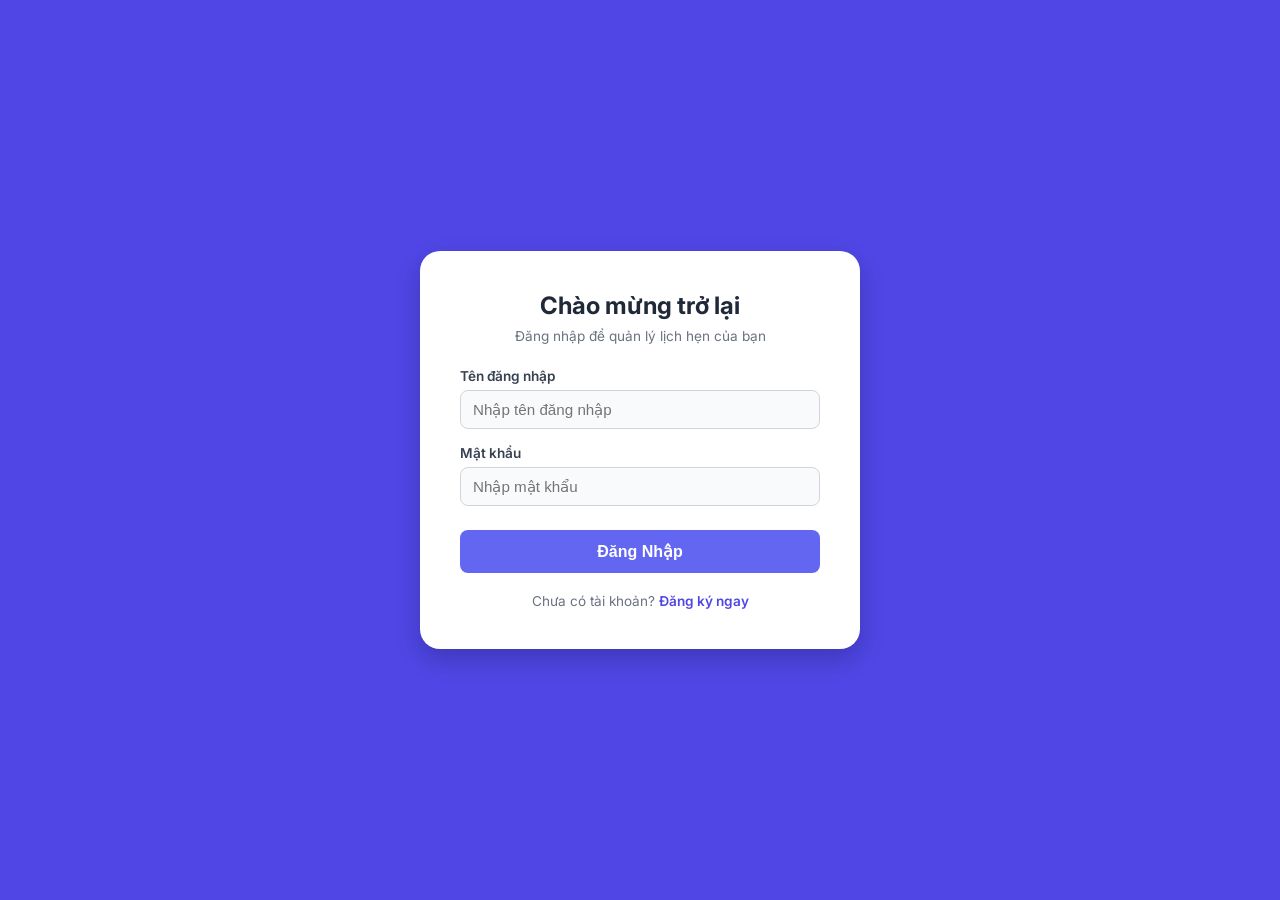
<file: CalendarApp.UI/index.html>
<!DOCTYPE html>
<html lang="vi">
<head>
    <meta charset="UTF-8">
    <meta name="viewport" content="width=device-width, initial-scale=1.0">
    <title>Quản Lý Lịch Hẹn</title>
    <link href="https://fonts.googleapis.com/css2?family=Inter:wght@400;500;600;700&display=swap" rel="stylesheet">
    <link rel="stylesheet" href="styles.css">
</head>
<body>
    <div class="app-container">
        <!-- Header -->
        <header class="header">
            <div class="header-left">
                <div class="logo-group">
                    <div class="logo-icon"></div>
                    <h1>Quản Lý Lịch Hẹn</h1>
                </div>
                <p class="greeting" id="userGreeting">Xin chào, ...</p>
            </div>
            <div class="header-right">
                <button class="btn-outline" id="logoutBtn">Đăng xuất</button>
            </div>
        </header>

        <!-- Toolbar -->
        <div class="toolbar">
            <button class="btn-primary" id="toggleAddBtn">Thêm Lịch Hẹn</button>
            <button class="btn-success" id="toggleGroupBtn">👥 Tạo Cuộc Họp Nhóm</button>
            <button class="btn-outline-icon" id="refreshBtn">🔄 Làm mới</button>
        </div>

        <!-- Main Content -->
        <div class="main-layout">
            
            <!-- Left Column (Forms & List) -->
            <div class="left-column">
                
                <!-- Inline Form Container -->
                <div class="inline-form-container" id="formContainer" style="display: none;">
                    <h2 class="form-title" id="formTitle">📄 Thêm Lịch Hẹn</h2>
                    
                    <form id="apptForm">
                        <input type="hidden" id="formType" value="normal">
                        
                        <div class="form-group">
                            <label>Tên cuộc hẹn *</label>
                            <input type="text" id="apptName" required>
                        </div>
                        
                        <div class="form-group">
                            <label>Địa điểm</label>
                            <input type="text" id="apptLocation" placeholder="VD: Phòng họp A">
                        </div>
                        
                        <div class="form-row">
                            <div class="form-group">
                                <label>Bắt đầu *</label>
                                <input type="datetime-local" id="apptStart" required>
                            </div>
                            <div class="form-group">
                                <label>Kết thúc *</label>
                                <input type="datetime-local" id="apptEnd" required>
                            </div>
                        </div>

                        <div class="reminder-section">
                            <div class="reminder-header">
                                <span id="reminderCountDisplay">🔔 Nhắc nhở (0)</span>
                                <button type="button" class="btn-small-primary" id="addReminderBtn">+ Thêm</button>
                            </div>
                            
                            <!-- Inline Reminder Form -->
                            <div class="inline-reminder-form" id="inlineReminderForm" style="display: none;">
                                <div class="form-row">
                                    <div class="form-group" style="margin-bottom: 0;">
                                        <label>Thời gian nhắc</label>
                                        <input type="datetime-local" id="reminderTimeInput">
                                    </div>
                                    <div class="form-group" style="margin-bottom: 0;">
                                        <label>Loại</label>
                                        <select id="reminderTypeInput" class="form-select">
                                            <option value="Email">📧 Email</option>
                                            <option value="SMS">📱 SMS</option>
                                            <option value="Notification">🔔 Notification</option>
                                        </select>
                                    </div>
                                </div>
                                <button type="button" class="btn-primary" style="width: 100%; margin-top: 12px; background: #e0e7ff; color: var(--primary);" id="confirmReminderBtn">✔ Xác nhận nhắc nhở</button>
                            </div>

                            <div class="reminder-list" id="formReminderList">
                                <!-- Reminders added here before save -->
                            </div>
                        </div>

                        <div class="form-actions">
                            <button type="submit" class="btn-primary-large" id="submitFormBtn">✔ Tạo cuộc hẹn</button>
                            <button type="button" class="btn-secondary-large" id="cancelFormBtn">X Hủy bỏ</button>
                        </div>
                    </form>
                </div>

                <!-- Appointment List -->
                <div class="appointment-section">
                    <h2 class="section-title" id="listTitle">Lịch hẹn của bạn (0)</h2>
                    <div class="appointment-list" id="calendarGrid">
                        <!-- Cards here -->
                    </div>
                </div>

            </div>

            <!-- Right Column (Sidebar) -->
            <div class="right-column">
                <div class="sidebar-panel">
                    <h2 class="sidebar-title">🔔 Thông báo & Nhắc nhở</h2>
                    <div class="sidebar-list" id="sidebarReminders">
                        <!-- Sidebar reminders here -->
                        <div class="empty-state">Không có thông báo</div>
                    </div>
                </div>
            </div>

        </div>
    </div>

    <!-- Modals for Conflicts and Group Join -->
    <div class="modal-overlay" id="conflictModal">
        <div class="modal-content" style="border-left: 6px solid #ef4444;">
            <h2 style="color: #ef4444;">Trùng lịch!</h2>
            <p>Bạn đã có lịch hẹn trong khoảng thời gian này.</p>
            <div class="modal-actions">
                <button type="button" class="btn-outline" id="changeTimeBtn">Chọn giờ khác</button>
                <button type="button" id="replaceApptBtn" style="background: #ef4444; color: white;">Thay thế lịch cũ</button>
            </div>
        </div>
    </div>

    <div class="modal-overlay" id="groupMeetingModal">
        <div class="modal-content" style="border-left: 6px solid #10b981; padding: 24px; text-align: center;">
            <h2 style="color: #10b981; font-size: 1.25rem; margin-top: 0;">👥 Phát hiện cuộc họp nhóm!</h2>
            <p style="color: var(--text-muted); font-size: 0.95rem; line-height: 1.5; margin: 16px 0;">Có cuộc họp nhóm đang diễn ra vào thời gian này.<br>Bạn muốn gia nhập không?</p>
            <div class="modal-actions" style="justify-content: center; gap: 16px;">
                <button type="button" id="joinGroupBtn" style="background: #10b981; color: white; padding: 10px 20px; border-radius: 8px;">✔ Gia nhập nhóm</button>
                <button type="button" class="btn-outline" id="cancelGroupBtn" style="color: var(--text-muted); border-color: #d1d5db;">Tạo cuộc hẹn riêng</button>
            </div>
        </div>
    </div>

    <script src="app.js"></script>
</body>
</html>
</file>
<file: CalendarApp.UI/styles.css>
:root {
    --primary: #6366f1; /* Purple */
    --primary-hover: #4f46e5;
    --secondary: #10b981; /* Emerald Green */
    --secondary-hover: #059669;
    --bg-main: #f3f4f6; /* Light gray */
    --surface: #ffffff;
    --border: #e5e7eb;
    --text-main: #1f2937;
    --text-muted: #6b7280;
    --danger: #ef4444;
}

body {
    font-family: 'Inter', sans-serif;
    background: var(--bg-main);
    color: var(--text-main);
    margin: 0;
    padding: 0;
    min-height: 100vh;
}

.app-container {
    max-width: 1400px;
    margin: 0 auto;
    padding: 20px 40px;
}

/* Header */
.header {
    display: flex;
    justify-content: space-between;
    align-items: center;
    background: var(--surface);
    padding: 16px 24px;
    border-radius: 16px;
    box-shadow: 0 2px 10px rgba(0,0,0,0.02);
    margin-bottom: 24px;
}

.header-left {
    display: flex;
    align-items: center;
    gap: 20px;
}

.logo-group {
    display: flex;
    align-items: center;
    gap: 12px;
}

.logo-icon {
    width: 24px;
    height: 24px;
    background: var(--primary);
    border-radius: 6px;
}

.logo-group h1 {
    font-size: 1.25rem;
    font-weight: 700;
    color: var(--primary);
    margin: 0;
}

.greeting {
    color: var(--text-muted);
    font-size: 0.9rem;
    margin: 0;
}

/* Toolbar */
.toolbar {
    display: flex;
    gap: 12px;
    margin-bottom: 24px;
}

button {
    font-family: inherit;
    border: none;
    border-radius: 8px;
    padding: 10px 20px;
    font-weight: 600;
    cursor: pointer;
    transition: all 0.2s;
    font-size: 0.9rem;
}

.btn-primary {
    background: var(--primary);
    color: white;
}
.btn-primary:hover { background: var(--primary-hover); }

.btn-success {
    background: var(--secondary);
    color: white;
}
.btn-success:hover { background: var(--secondary-hover); }

.btn-outline {
    background: transparent;
    border: 1px solid #d1d5db;
    color: var(--text-main);
}
.btn-outline:hover { background: #f9fafb; }

.btn-outline-icon {
    background: white;
    border: 1px solid var(--border);
    color: var(--text-main);
    box-shadow: 0 1px 3px rgba(0,0,0,0.05);
}

.btn-primary-large {
    background: var(--primary);
    color: white;
    padding: 12px;
    width: 100%;
    border-radius: 8px;
}
.btn-secondary-large {
    background: #e5e7eb;
    color: var(--text-main);
    padding: 12px;
    width: 100%;
    border-radius: 8px;
}
.btn-small-primary {
    background: var(--primary);
    color: white;
    padding: 4px 12px;
    border-radius: 12px;
    font-size: 0.8rem;
}

/* Layout */
.main-layout {
    display: grid;
    grid-template-columns: 2fr 1fr;
    gap: 32px;
    align-items: start;
}

/* Form Container */
.inline-form-container {
    background: var(--surface);
    border-radius: 16px;
    padding: 32px;
    box-shadow: 0 4px 20px rgba(0,0,0,0.05);
    margin-bottom: 32px;
    border: 1px solid var(--border);
}

.form-title {
    font-size: 1.25rem;
    font-weight: 600;
    margin-top: 0;
    margin-bottom: 24px;
    display: flex;
    align-items: center;
    gap: 8px;
}

.form-group {
    margin-bottom: 20px;
}

.form-group label {
    display: block;
    font-size: 0.9rem;
    font-weight: 600;
    color: var(--text-main);
    margin-bottom: 8px;
}

.form-group input {
    width: 100%;
    padding: 12px;
    border: 1px solid #d1d5db;
    border-radius: 8px;
    font-size: 0.95rem;
    box-sizing: border-box;
    background: #f9fafb;
    transition: border 0.2s;
}
.form-group input:focus, .form-select:focus {
    outline: none;
    border-color: var(--primary);
    background: white;
}

.form-select {
    width: 100%;
    padding: 12px;
    border: 1px solid #d1d5db;
    border-radius: 8px;
    font-size: 0.95rem;
    box-sizing: border-box;
    background: #f9fafb;
    transition: border 0.2s;
    font-family: inherit;
    appearance: auto;
}

.form-row {
    display: grid;
    grid-template-columns: 1fr 1fr;
    gap: 20px;
}

.reminder-section {
    background: #f9fafb;
    border-radius: 12px;
    padding: 16px;
    margin-bottom: 24px;
}

.reminder-header {
    display: flex;
    justify-content: space-between;
    align-items: center;
    font-size: 0.9rem;
    font-weight: 600;
}

.inline-reminder-form {
    background: white;
    border: 1px solid var(--border);
    border-radius: 8px;
    padding: 16px;
    margin-top: 12px;
    margin-bottom: 12px;
}

.reminder-item {
    display: flex;
    justify-content: space-between;
    align-items: center;
    background: white;
    border: 1px solid var(--border);
    padding: 8px 12px;
    border-radius: 8px;
    margin-top: 8px;
    font-size: 0.9rem;
}

.reminder-item-left {
    display: flex;
    align-items: center;
    gap: 8px;
}

.reminder-item-remove {
    background: none;
    border: none;
    color: var(--text-muted);
    cursor: pointer;
    padding: 4px;
    font-weight: bold;
}

.reminder-item-remove:hover {
    color: var(--danger);
}

.form-actions {
    display: grid;
    grid-template-columns: 1fr 1fr;
    gap: 16px;
}

/* Appointment List */
.section-title {
    font-size: 1.1rem;
    font-weight: 600;
    margin-bottom: 16px;
}

.appointment-card {
    background: var(--surface);
    border-radius: 16px;
    padding: 24px;
    margin-bottom: 16px;
    box-shadow: 0 2px 8px rgba(0,0,0,0.04);
    border: 1px solid var(--border);
    border-left: 4px solid var(--primary);
}

.appointment-card.group-meeting {
    border-left-color: var(--secondary);
}

.app-card-title {
    font-size: 1.25rem;
    font-weight: 600;
    margin: 0 0 16px 0;
}

.app-card-detail {
    display: flex;
    align-items: center;
    gap: 8px;
    color: var(--text-muted);
    font-size: 0.9rem;
    margin-bottom: 8px;
}

.app-card-reminders {
    background: #f9fafb;
    border-radius: 8px;
    padding: 12px;
    margin-top: 16px;
}

.reminder-badge {
    background: #e0e7ff;
    color: var(--primary);
    font-size: 0.7rem;
    font-weight: 700;
    padding: 2px 8px;
    border-radius: 12px;
    display: inline-block;
    margin-bottom: 4px;
}

/* Sidebar */
.sidebar-panel {
    background: transparent;
}

.sidebar-title {
    font-size: 1rem;
    font-weight: 600;
    margin-bottom: 16px;
}

.sidebar-card {
    background: var(--surface);
    border-radius: 12px;
    padding: 16px;
    box-shadow: 0 2px 8px rgba(0,0,0,0.04);
    border: 1px solid var(--border);
    margin-bottom: 12px;
}

.empty-state {
    color: var(--text-muted);
    font-size: 0.9rem;
    font-style: italic;
}

/* Modals */
.modal-overlay {
    position: fixed;
    top: 0; left: 0; right: 0; bottom: 0;
    background: rgba(0, 0, 0, 0.4);
    display: flex;
    justify-content: center;
    align-items: center;
    opacity: 0;
    pointer-events: none;
    transition: opacity 0.3s ease;
    z-index: 100;
}
.modal-overlay.active {
    opacity: 1;
    pointer-events: all;
}
.modal-content {
    background: white;
    border-radius: 16px;
    padding: 32px;
    width: 400px;
    max-width: 90%;
    box-shadow: 0 20px 40px rgba(0,0,0,0.2);
}
.modal-actions {
    display: flex;
    justify-content: flex-end;
    gap: 12px;
    margin-top: 24px;
}

/* Hide login styles in main app css, keep them for login.html if needed or just inline */
</file>
